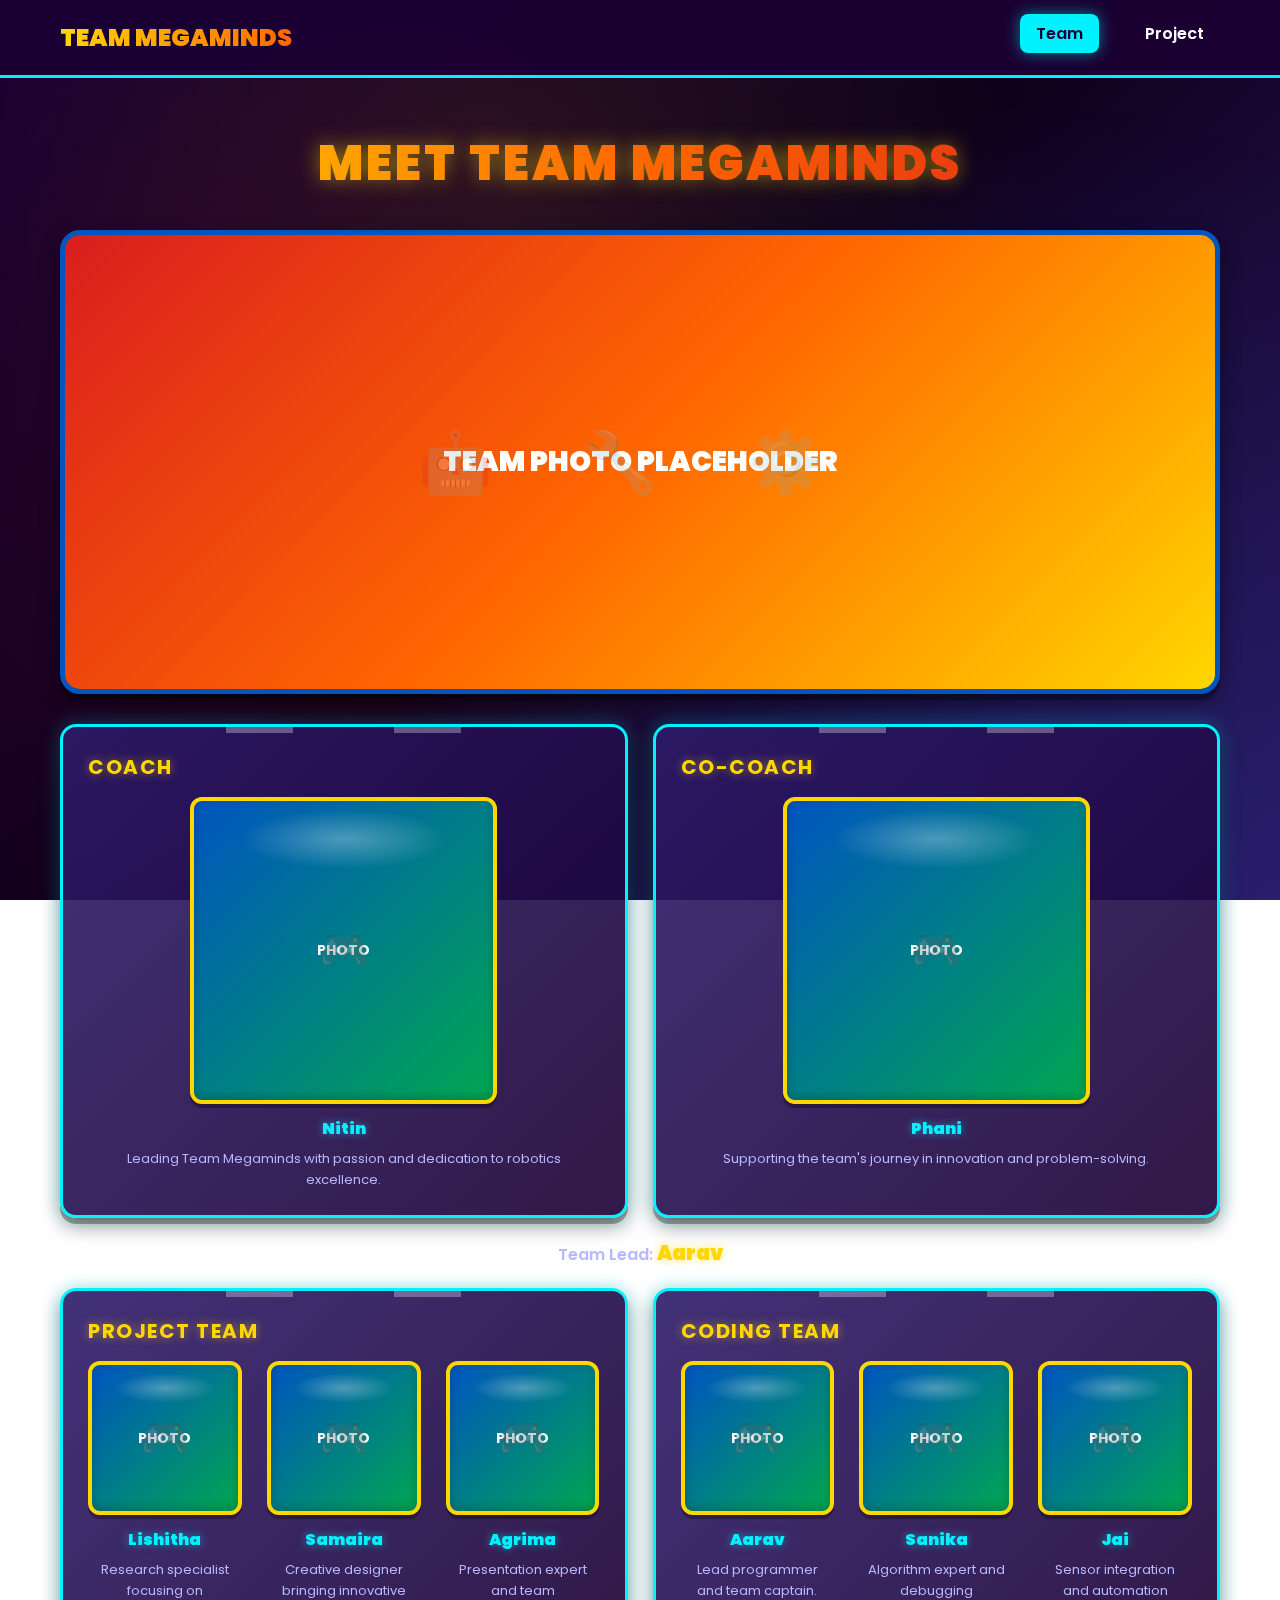
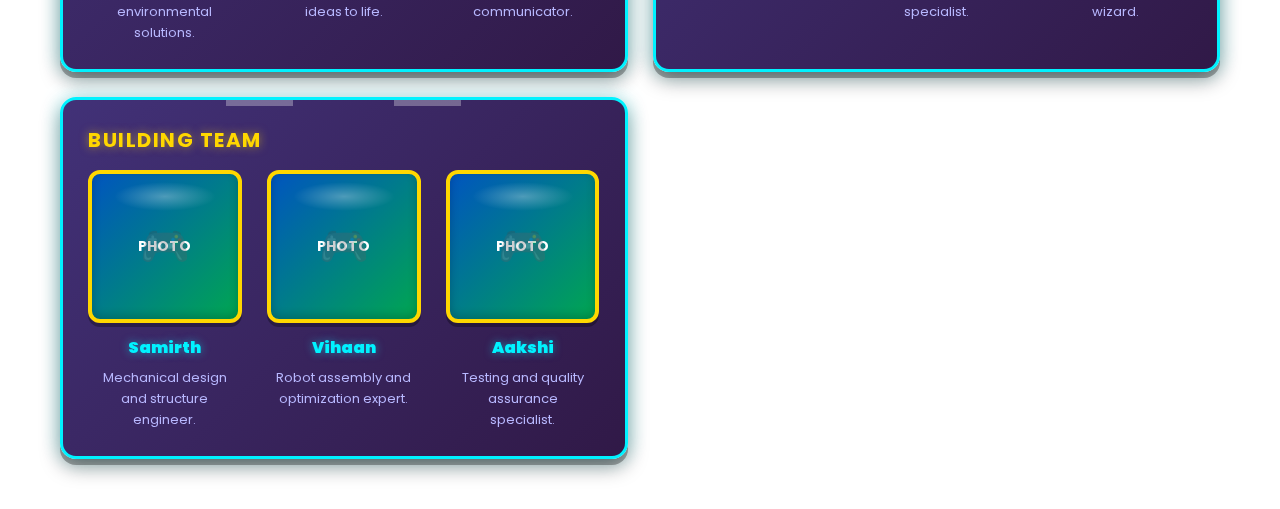
<file: TeamMegamindsWebApp/src/index.html>
<!DOCTYPE html>
<html lang="en">
<head>
  <meta charset="UTF-8" />
  <meta name="viewport" content="width=device-width, initial-scale=1" />
  <title>Team Megaminds • FLL 2025 UNEARTHED — Project EARTHGUARD</title>
  <link href="https://fonts.googleapis.com/css2?family=Poppins:wght@400;600;700;900&display=swap" rel="stylesheet">
  <style>
    :root{
      --lego-red:#D91E1E;
      --lego-blue:#0055BF;
      --lego-yellow:#FFD700;
      --lego-green:#00A651;
      --lego-orange:#FF6700;
      --bg:#1a0033;
      --card-bg:linear-gradient(135deg, #2d1b69 0%, #1a0033 100%);
      --text:#ffffff;
      --muted:#b8b8ff;
      --accent:#00f2ff;
      --glow:0 0 20px rgba(0,242,255,0.3);
      --brick-shadow:0 6px 0 rgba(0,0,0,0.3), 0 8px 20px rgba(0,0,0,0.4);
    }
    
    *{box-sizing:border-box;margin:0;padding:0}
    
    body{
      margin:0;
      background:linear-gradient(135deg, #1a0033 0%, #0f001a 50%, #2d1b69 100%);
      background-attachment:fixed;
      color:var(--text);
      font-family:'Poppins',sans-serif;
      position:relative;
      overflow-x:hidden;
    }
    
    body::before{
      content:'';
      position:fixed;
      top:0;
      left:0;
      right:0;
      bottom:0;
      background-image:
        radial-gradient(circle at 20% 50%, rgba(217,30,30,0.1) 0%, transparent 50%),
        radial-gradient(circle at 80% 80%, rgba(0,85,191,0.1) 0%, transparent 50%),
        radial-gradient(circle at 40% 20%, rgba(255,215,0,0.08) 0%, transparent 50%);
      pointer-events:none;
      z-index:0;
    }
    
    .container{
      max-width:1200px;
      margin:0 auto;
      padding:50px 20px;
      position:relative;
      z-index:1;
    }
    
    h2{
      font-size:48px;
      font-weight:900;
      margin-bottom:20px;
      text-align:center;
      background:linear-gradient(90deg, var(--lego-yellow), var(--lego-orange), var(--lego-red));
      -webkit-background-clip:text;
      -webkit-text-fill-color:transparent;
      background-clip:text;
      text-transform:uppercase;
      letter-spacing:3px;
      filter:drop-shadow(0 0 10px rgba(255,215,0,0.5));
      animation:glow 2s ease-in-out infinite alternate;
    }
    
    @keyframes glow{
      from{filter:drop-shadow(0 0 10px rgba(255,215,0,0.5))}
      to{filter:drop-shadow(0 0 20px rgba(255,215,0,0.8))}
    }
    
    h3{
      margin:0 0 15px 0;
      font-size:20px;
      font-weight:700;
      text-transform:uppercase;
      letter-spacing:1.5px;
      color:var(--lego-yellow);
      text-shadow:0 0 10px rgba(255,215,0,0.5);
    }
    
    .card{
      background:linear-gradient(135deg, rgba(45,27,105,0.9) 0%, rgba(26,0,51,0.9) 100%);
      border:3px solid var(--accent);
      border-radius:16px;
      padding:25px;
      box-shadow:var(--brick-shadow), var(--glow);
      position:relative;
      transition:transform 0.3s ease, box-shadow 0.3s ease;
      overflow:hidden;
    }
    
    .card::before{
      content:'';
      position:absolute;
      top:-2px;
      left:20%;
      width:60%;
      height:8px;
      background:linear-gradient(90deg, 
        transparent 0%, 
        transparent 15%, 
        rgba(255,255,255,0.3) 15%, 
        rgba(255,255,255,0.3) 35%, 
        transparent 35%,
        transparent 65%,
        rgba(255,255,255,0.3) 65%,
        rgba(255,255,255,0.3) 85%,
        transparent 85%
      );
      border-radius:0 0 4px 4px;
    }
    
    .card:hover{
      transform:translateY(-8px) scale(1.02);
      box-shadow:0 8px 0 rgba(0,0,0,0.3), 0 12px 30px rgba(0,242,255,0.4);
    }
    
    .grid{display:grid;gap:25px}
    .three{grid-template-columns:repeat(3,1fr)}
    .two{grid-template-columns:repeat(2,1fr)}
    
    .photo{
      width:100%;
      aspect-ratio:1/1;
      border-radius:12px;
      background:linear-gradient(135deg, var(--lego-blue) 0%, var(--lego-green) 100%);
      border:4px solid var(--lego-yellow);
      display:grid;
      place-items:center;
      color:var(--text);
      margin-bottom:12px;
      font-weight:700;
      font-size:14px;
      text-transform:uppercase;
      box-shadow:0 4px 0 rgba(0,0,0,0.3), inset 0 -3px 10px rgba(0,0,0,0.2);
      position:relative;
      overflow:hidden;
    }
    
    .photo::before{
      content:'';
      position:absolute;
      top:8px;
      left:50%;
      transform:translateX(-50%);
      width:70%;
      height:20%;
      background:radial-gradient(ellipse at center, rgba(255,255,255,0.3) 0%, transparent 70%);
      border-radius:50%;
    }
    
    .photo::after{
      content:'🎮';
      position:absolute;
      font-size:40px;
      opacity:0.3;
    }
    
    .photo.coach-photo{
      width:60%;
      margin:0 auto 12px auto;
    }
    
    .description{
      font-size:13px;
      color:var(--muted);
      text-align:center;
      line-height:1.6;
      margin-top:8px;
      padding:0 8px;
      font-weight:400;
    }
    
    .team-photo{
      width:100%;
      aspect-ratio:3/1.2;
      border-radius:20px;
      background:linear-gradient(135deg, var(--lego-red) 0%, var(--lego-orange) 50%, var(--lego-yellow) 100%);
      border:5px solid var(--lego-blue);
      display:grid;
      place-items:center;
      color:var(--text);
      margin:30px 0;
      font-weight:900;
      font-size:28px;
      text-transform:uppercase;
      box-shadow:var(--brick-shadow);
      position:relative;
      overflow:hidden;
    }
    
    .team-photo::before{
      content:'🤖 🔧 ⚙️';
      position:absolute;
      font-size:60px;
      opacity:0.2;
      letter-spacing:40px;
    }
    
    ul{list-style:none;padding:0;margin:0}
    li{margin-bottom:8px}
    
    .small{
      font-size:16px;
      color:var(--muted);
      text-align:center;
      font-weight:600;
    }
    
    .small strong{
      color:var(--lego-yellow);
      font-size:20px;
      text-shadow:0 0 10px rgba(255,215,0,0.6);
    }
    
    p{
      text-align:center;
      font-weight:600;
      margin:0;
    }
    
    p strong{
      color:var(--accent);
      font-size:16px;
      text-shadow:0 0 8px rgba(0,242,255,0.5);
    }
    
    @keyframes float{
      0%, 100%{transform:translateY(0px)}
      50%{transform:translateY(-10px)}
    }
    
    nav{
      background:rgba(26,0,51,0.95);
      border-bottom:3px solid var(--accent);
      padding:20px 0;
      position:sticky;
      top:0;
      z-index:100;
      backdrop-filter:blur(10px);
    }
    
    nav .nav-container{
      display:flex;
      justify-content:space-between;
      align-items:center;
      max-width:1200px;
      margin:0 auto;
      padding:0 20px;
    }
    
    nav .logo{
      font-size:24px;
      font-weight:900;
      background:linear-gradient(90deg, var(--lego-yellow), var(--lego-orange));
      -webkit-background-clip:text;
      -webkit-text-fill-color:transparent;
      background-clip:text;
    }
    
    nav ul{
      display:flex;
      gap:30px;
      list-style:none;
      margin:0;
      padding:0;
    }
    
    nav a{
      color:var(--text);
      text-decoration:none;
      font-weight:600;
      transition:all 0.3s ease;
      padding:8px 16px;
      border-radius:8px;
    }
    
    nav a:hover, nav a.active{
      background:var(--accent);
      color:#1a0033;
      box-shadow:0 0 15px rgba(0,242,255,0.5);
    }
    
    .card:nth-child(odd){animation:float 3s ease-in-out infinite}
    .card:nth-child(even){animation:float 3s ease-in-out infinite 1.5s}
    
    @media(max-width:900px){
      .three,.two{grid-template-columns:1fr}
      h2{font-size:32px}
      .team-photo::before{font-size:40px;letter-spacing:20px}
      nav ul{gap:15px}
      nav a{font-size:14px;padding:6px 12px}
    }
  </style>
</head>
<body>
  <nav>
    <div class="nav-container">
      <div class="logo">TEAM MEGAMINDS</div>
      <ul>
        <li><a href="index.html" class="active">Team</a></li>
        <li><a href="project.html">Project</a></li>
      </ul>
    </div>
  </nav>

  <main>
    <section id="team">
      <div class="container">
        <h2>Meet Team Megaminds</h2>
        <div class="team-photo">Team Photo Placeholder</div>

        <div class="grid two" style="margin-top:20px">
          <div class="card">
            <h3>Coach</h3>
            <div class="photo coach-photo">Photo</div>
            <p><strong>Nitin</strong></p>
            <p class="description">Leading Team Megaminds with passion and dedication to robotics excellence.</p>
          </div>
          <div class="card">
            <h3>Co-Coach</h3>
            <div class="photo coach-photo">Photo</div>
            <p><strong>Phani</strong></p>
            <p class="description">Supporting the team's journey in innovation and problem-solving.</p>
          </div>
        </div>

        <p class="small" style="margin-top:20px">Team Lead: <strong>Aarav</strong></p>
        <div class="grid two" style="margin-top:20px">
          <div class="card">
            <h3>Project Team</h3>
            <div class="grid three">
              <div>
                <div class="photo">Photo</div>
                <p><strong>Lishitha</strong></p>
                <p class="description">Research specialist focusing on environmental solutions.</p>
              </div>
              <div>
                <div class="photo">Photo</div>
                <p><strong>Samaira</strong></p>
                <p class="description">Creative designer bringing innovative ideas to life.</p>
              </div>
              <div>
                <div class="photo">Photo</div>
                <p><strong>Agrima</strong></p>
                <p class="description">Presentation expert and team communicator.</p>
              </div>
            </div>
          </div>
          <div class="card">
            <h3>Coding Team</h3>
            <div class="grid three">
              <div>
                <div class="photo">Photo</div>
                <p><strong>Aarav</strong></p>
                <p class="description">Lead programmer and team captain.</p>
              </div>
              <div>
                <div class="photo">Photo</div>
                <p><strong>Sanika</strong></p>
                <p class="description">Algorithm expert and debugging specialist.</p>
              </div>
              <div>
                <div class="photo">Photo</div>
                <p><strong>Jai</strong></p>
                <p class="description">Sensor integration and automation wizard.</p>
              </div>
            </div>
          </div>
          <div class="card">
            <h3>Building Team</h3>
            <div class="grid three">
              <div>
                <div class="photo">Photo</div>
                <p><strong>Samirth</strong></p>
                <p class="description">Mechanical design and structure engineer.</p>
              </div>
              <div>
                <div class="photo">Photo</div>
                <p><strong>Vihaan</strong></p>
                <p class="description">Robot assembly and optimization expert.</p>
              </div>
              <div>
                <div class="photo">Photo</div>
                <p><strong>Aakshi</strong></p>
                <p class="description">Testing and quality assurance specialist.</p>
              </div>
            </div>
          </div>
        </div>
      </div>
    </section>
  </main>
</body>
</html>
</file>
